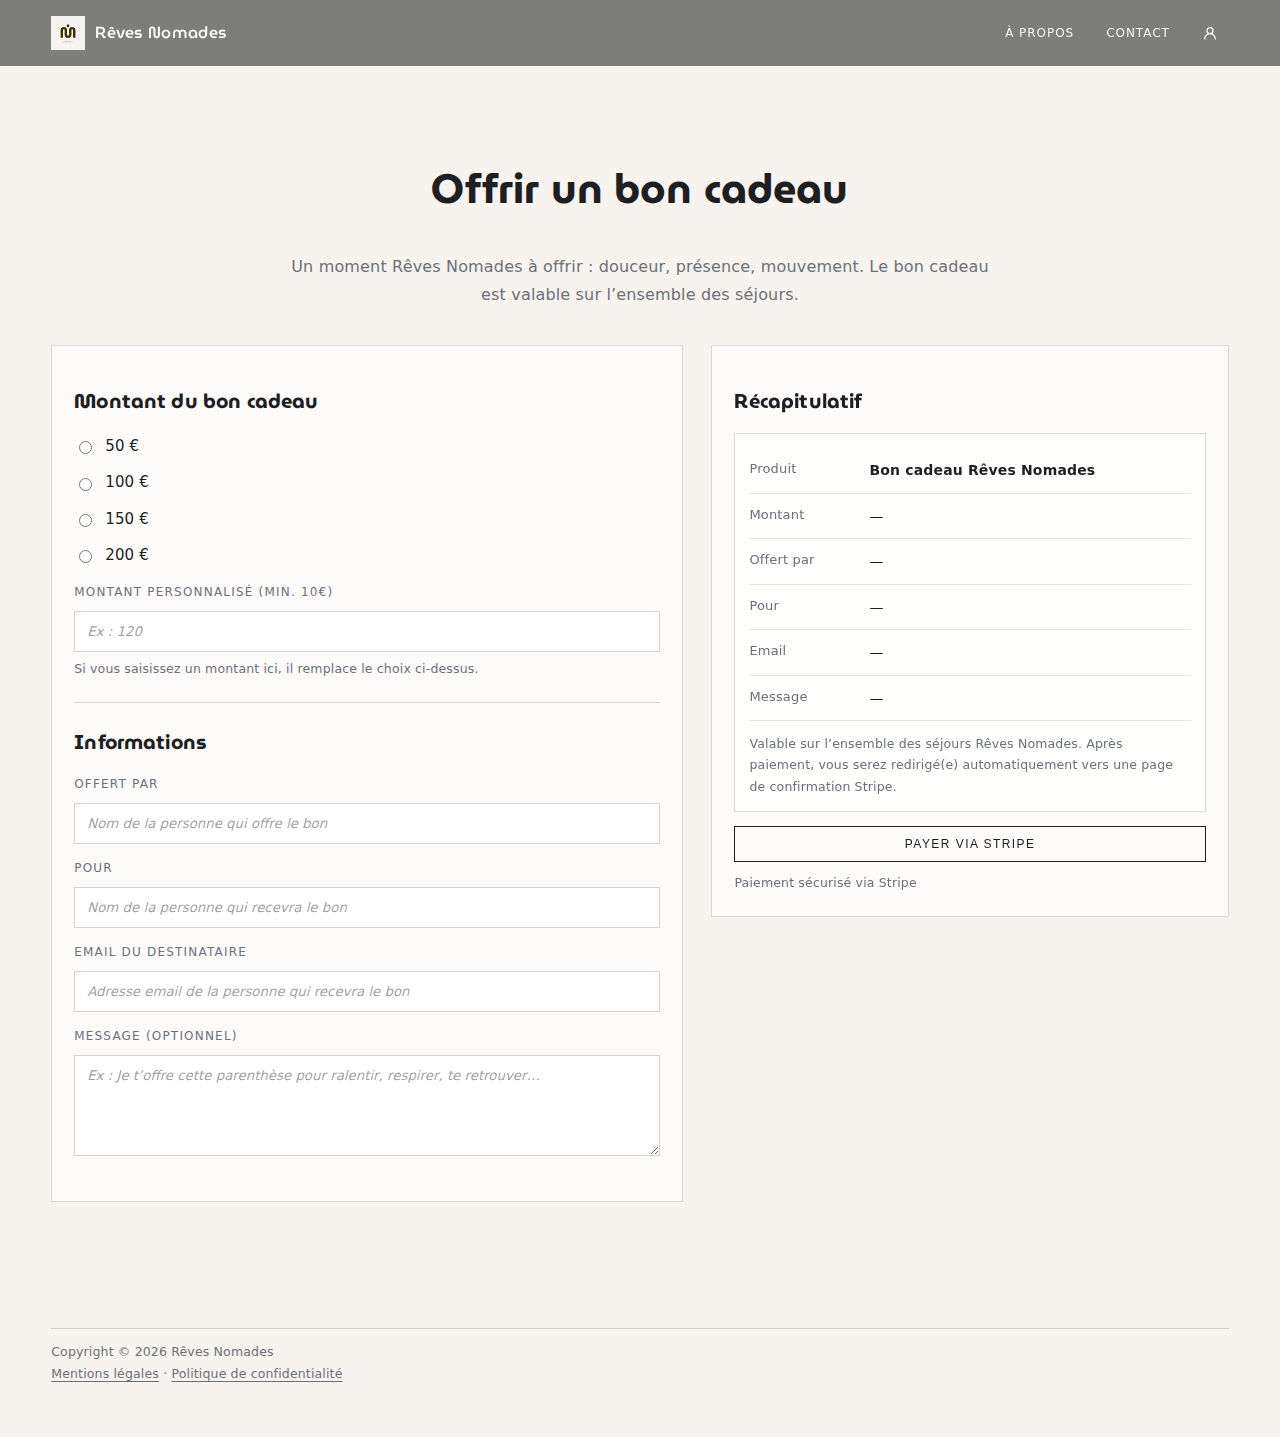
<file: bon-cadeau.html>
<!doctype html>
<html lang="fr">
<head>
  <meta charset="utf-8" />
  <title>Bon cadeau — Rêves Nomades</title>
  <meta name="viewport" content="width=device-width, initial-scale=1" />

  <!-- Fonts -->
  <link rel="preconnect" href="https://fonts.googleapis.com">
  <link rel="preconnect" href="https://fonts.gstatic.com" crossorigin>
  <link href="https://fonts.googleapis.com/css2?family=MuseoModerno:wght@400;500;600&family=Be+Vietnam+Pro:wght@200;300;400;500&display=swap" rel="stylesheet">

  <!-- Styles -->
  <link rel="stylesheet" href="assets/css/styles.css" />
  <link rel="stylesheet" href="assets/css/bon-cadeau.css" />
</head>

<body class="on-light">

  <!-- NAV -->
  <header class="nav" id="top">
    <div class="container nav-inner">
      <a class="brand" href="index.html" aria-label="Accueil Rêves Nomades">
        <img src="assets/img/logo-reves-nomades.png" alt="Logo Rêves Nomades" />
        <span>Rêves Nomades</span>
      </a>

      <nav class="nav-links nav-links-desktop">
        <a href="index.html#apropos" data-scroll>À propos</a>
        <a href="index.html#contact" data-scroll>Contact</a>
        <a class="icon-btn" href="compte.html" aria-label="Compte">
          <svg class="icon" viewBox="0 0 24 24" fill="none">
            <path d="M20 21c0-4.418-3.582-8-8-8s-8 3.582-8 8" stroke="white" stroke-width="1.8" stroke-linecap="round"/>
            <path d="M12 13a4.5 4.5 0 1 0 0-9 4.5 4.5 0 0 0 0 9Z" stroke="white" stroke-width="1.8" stroke-linecap="round"/>
          </svg>
        </a>
      </nav>

      <!-- Hamburger (mobile) -->
      <button class="hamburger" type="button" aria-label="Ouvrir le menu" aria-expanded="false">
        <span></span><span></span><span></span>
      </button>

      <!-- Drawer mobile -->
      <div class="mobile-drawer" aria-hidden="true">
        <div class="mobile-menu">
          <a href="index.html#apropos" data-scroll>À propos</a>
          <a href="index.html#contact" data-scroll>Contact</a>
          <a href="compte.html">Compte</a>
        </div>
      </div>
    </div>
  </header>

  <!-- PAGE -->
  <main class="band cream">
    <div class="container gc-wrap">

      <header class="gc-head">
        <h1>Offrir un bon cadeau</h1>
        <p>
          Un moment Rêves Nomades à offrir : douceur, présence, mouvement.
          Le bon cadeau est valable sur l’ensemble des séjours.
        </p>
      </header>

      <div class="gc-grid">

        <!-- LEFT -->
        <section class="gc-card">
          <h2>Montant du bon cadeau</h2>

          <div class="gc-amounts">
            <label class="gc-radio">
              <input type="radio" name="amount" value="50">
              <span>50 €</span>
            </label>
            <label class="gc-radio">
              <input type="radio" name="amount" value="100">
              <span>100 €</span>
            </label>
            <label class="gc-radio">
              <input type="radio" name="amount" value="150">
              <span>150 €</span>
            </label>
            <label class="gc-radio">
              <input type="radio" name="amount" value="200">
              <span>200 €</span>
            </label>
          </div>

          <div class="gc-field">
            <label for="amountCustom">Montant personnalisé (min. 10€)</label>
            <input id="amountCustom" class="input gc-input" type="number" min="10" step="1"
              placeholder="Ex : 120" />
            <div class="gc-hint">Si vous saisissez un montant ici, il remplace le choix ci-dessus.</div>
          </div>

          <div class="gc-sep"></div>

          <h2>Informations</h2>

          <div class="gc-field">
            <label for="fromName">Offert par</label>
            <input id="fromName" class="input gc-input" type="text"
              placeholder="Nom de la personne qui offre le bon" />
          </div>

          <div class="gc-field">
            <label for="toName">Pour</label>
            <input id="toName" class="input gc-input" type="text"
              placeholder="Nom de la personne qui recevra le bon" />
          </div>

          <div class="gc-field">
            <label for="toEmail">Email du destinataire</label>
            <input id="toEmail" class="input gc-input" type="email"
              placeholder="Adresse email de la personne qui recevra le bon" />
          </div>

          <div class="gc-field">
            <label for="message">Message (optionnel)</label>
            <textarea id="message" class="input gc-input" rows="5"
              placeholder="Ex : Je t’offre cette parenthèse pour ralentir, respirer, te retrouver…"></textarea>
          </div>

          <div id="gcMsg" class="gc-msg"></div>
        </section>

        <!-- RIGHT -->
        <aside class="gc-card gc-recap">
          <h2>Récapitulatif</h2>

          <div class="gc-recap-box">
            <div class="gc-recap-row">
              <div class="k">Produit</div>
              <div class="v"><b>Bon cadeau Rêves Nomades</b></div>
            </div>

            <div class="gc-recap-row">
              <div class="k">Montant</div>
              <div class="v" id="rAmount">—</div>
            </div>

            <div class="gc-recap-row">
              <div class="k">Offert par</div>
              <div class="v" id="rFrom">—</div>
            </div>

            <div class="gc-recap-row">
              <div class="k">Pour</div>
              <div class="v" id="rTo">—</div>
            </div>

            <div class="gc-recap-row">
              <div class="k">Email</div>
              <div class="v" id="rEmail">—</div>
            </div>

            <div class="gc-recap-row">
              <div class="k">Message</div>
              <div class="v" id="rMessage">—</div>
            </div>

            <div class="gc-note">
              Valable sur l’ensemble des séjours Rêves Nomades.
              Après paiement, vous serez redirigé(e) automatiquement vers une page de confirmation Stripe.
            </div>
          </div>

          <!-- IMPORTANT : remplace TON lien Stripe ici -->
          <button id="btnPayGift" class="btn on-light block" type="button">
            Payer via Stripe
          </button>

          <div class="gc-secure">Paiement sécurisé via Stripe</div>
        </aside>

      </div>
    </div>
  </main>

  <!-- FOOTER -->
  <footer class="band cream">
    <div class="container footer">
      <div class="legal">
        <div class="legal-row">
          <div>Copyright © 2026 Rêves Nomades</div>
          <div>
            <a href="mentions-legales.html">Mentions légales</a> ·
            <a href="politique-confidentialite.html">Politique de confidentialité</a>
          </div>
        </div>
      </div>
    </div>
  </footer>

  <script src="assets/js/main.js"></script>
  <script src="assets/js/bon-cadeau.js"></script>
</body>
</html>
</file>
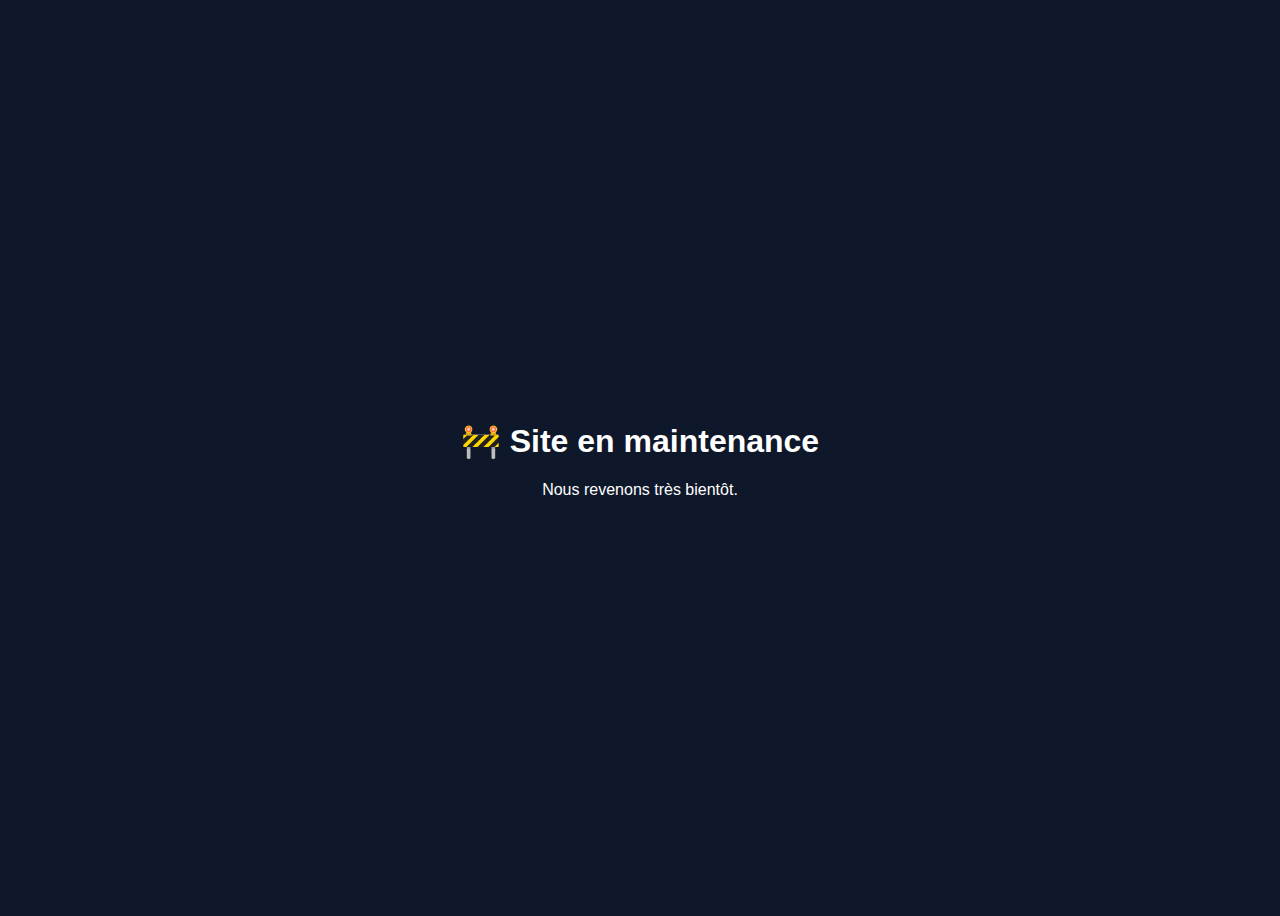
<file: maintenance.html>
<!DOCTYPE html>
<html lang="fr">
<head>
  <meta charset="UTF-8" />
  <title>Site en maintenance</title>
  <meta name="robots" content="noindex">
  <style>
    body {
      font-family: Arial, sans-serif;
      display: flex;
      justify-content: center;
      align-items: center;
      height: 100vh;
      background: #0f172a;
      color: white;
      text-align: center;
    }
  </style>
</head>
<body>
  <div>
    <h1>🚧 Site en maintenance</h1>
    <p>Nous revenons très bientôt.</p>
  </div>
</body>
</html>
</file>
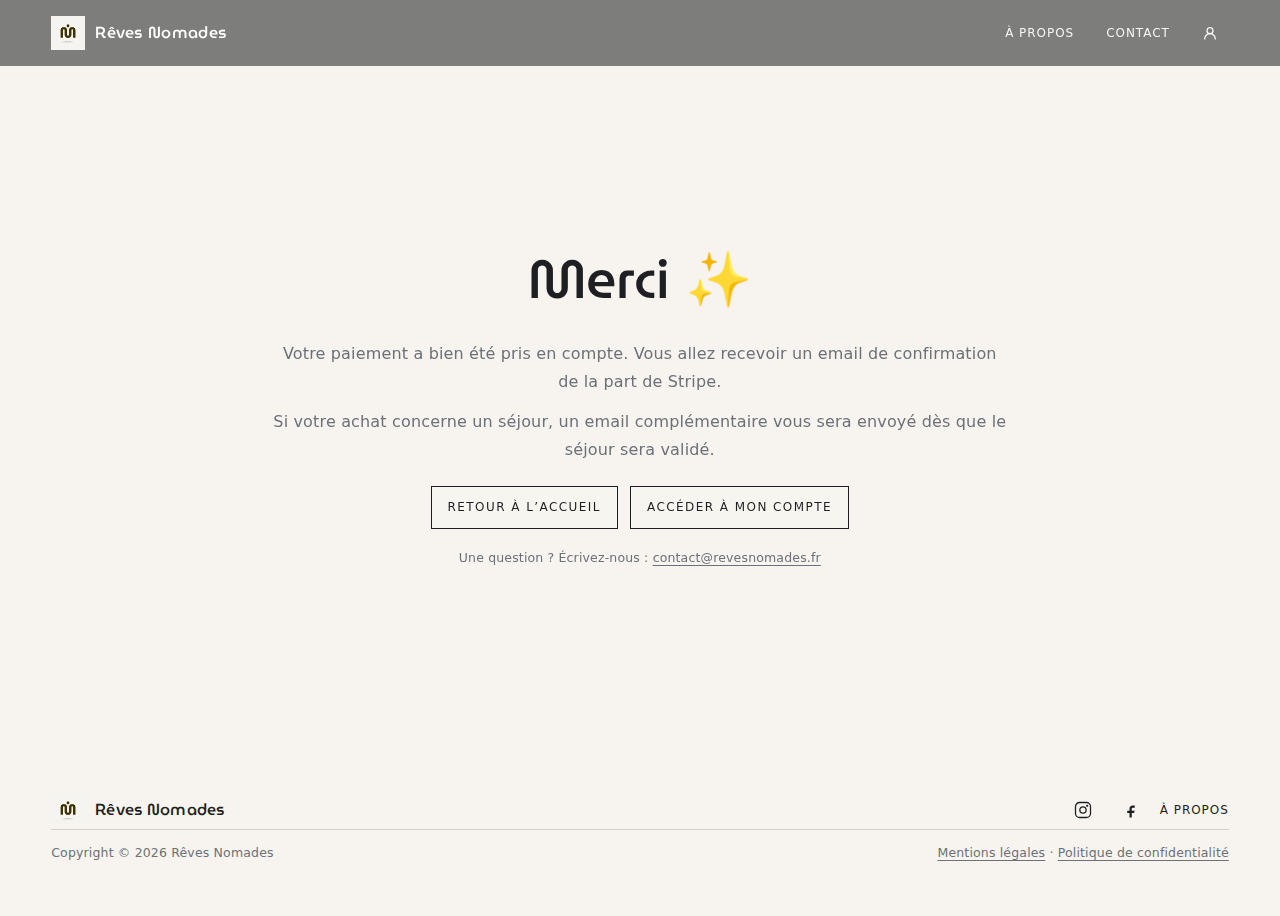
<file: merci.html>
<!doctype html>
<html lang="fr">
<head>
  <meta charset="utf-8" />
  <title>Merci — Rêves Nomades</title>
  <meta name="viewport" content="width=device-width, initial-scale=1" />

  <!-- Favicons (si tu les as) -->
  <link rel="icon" href="assets/img/favicon-32.png" sizes="32x32">
  <link rel="icon" href="assets/img/favicon-16.png" sizes="16x16">
  <link rel="apple-touch-icon" href="assets/img/apple-touch-icon.png">

  <!-- Fonts -->
  <link rel="preconnect" href="https://fonts.googleapis.com">
  <link rel="preconnect" href="https://fonts.gstatic.com" crossorigin>
  <link href="https://fonts.googleapis.com/css2?family=MuseoModerno:wght@400;500;600&family=Be+Vietnam+Pro:wght@200;300;400;500&display=swap" rel="stylesheet">

  <!-- Styles -->
  <link rel="stylesheet" href="assets/css/styles.css" />
</head>

<body class="on-light">

  <!-- NAV -->
  <header class="nav" id="top">
    <div class="container nav-inner">
      <a class="brand" href="index.html" aria-label="Accueil Rêves Nomades">
        <img src="assets/img/logo-reves-nomades.png" alt="Logo Rêves Nomades" />
        <span>Rêves Nomades</span>
      </a>

      <nav class="nav-links nav-links-desktop">
        <a href="index.html#apropos" data-scroll>À propos</a>
        <a href="index.html#contact" data-scroll>Contact</a>
        <a class="icon-btn" href="compte.html" aria-label="Compte">
          <svg class="icon" viewBox="0 0 24 24" fill="none">
            <path d="M20 21c0-4.418-3.582-8-8-8s-8 3.582-8 8" stroke="white" stroke-width="1.8" stroke-linecap="round"/>
            <path d="M12 13a4.5 4.5 0 1 0 0-9 4.5 4.5 0 0 0 0 9Z" stroke="white" stroke-width="1.8" stroke-linecap="round"/>
          </svg>
        </a>
      </nav>

      <!-- hamburger si tu l'as sur les autres pages (optionnel) -->
      <button class="hamburger" type="button" aria-label="Ouvrir le menu" aria-expanded="false">
        <span></span><span></span><span></span>
      </button>
      <div class="mobile-drawer" aria-hidden="true">
        <div class="mobile-menu">
          <a href="index.html#apropos" data-scroll>À propos</a>
          <a href="index.html#contact" data-scroll>Contact</a>
          <a href="compte.html">Compte</a>
        </div>
      </div>
    </div>
  </header>

  <!-- CONTENU -->
  <section class="band cream">
    <div class="container" style="min-height: 85vh; display:flex; align-items:center; padding: calc(var(--navH) + 40px) 0 70px;">
      <div class="reveal" data-delay="0" style="width:100%; text-align:center;">
        <h1 style="font-family:MuseoModerno; font-weight:500; font-size: clamp(34px, 4.2vw, 62px); margin:0;">
          Merci ✨
        </h1>

        <p style="max-width: 72ch; margin: 14px auto 0; color: var(--muted);">
          Votre paiement a bien été pris en compte.
          Vous allez recevoir un email de confirmation de la part de Stripe.
        </p>

        <p id="merciType" style="max-width: 72ch; margin: 12px auto 0; color: var(--muted);">
          Si votre achat concerne un séjour, un email complémentaire vous sera envoyé dès que le séjour sera validé.
        </p>

        <div style="margin-top: 22px; display:flex; justify-content:center; gap:12px; flex-wrap:wrap;">
          <a class="btn on-light" href="index.html">Retour à l’accueil</a>
          <a class="btn on-light" href="compte.html">Accéder à mon compte</a>
        </div>

        <p style="margin-top:18px; font-size:12.5px; color: var(--muted);">
          Une question ? Écrivez-nous : <a href="index.html#contact" style="text-decoration:underline; text-underline-offset:3px;">contact@revesnomades.fr</a>
        </p>
      </div>
    </div>
  </section>

  <!-- FOOTER -->
  <footer class="band cream">
    <div class="container footer">
      <div class="footer-row">
        <div class="footer-brand">
          <img src="assets/img/logo-reves-nomades.png" alt="Rêves Nomades">
          <div style="font-family:MuseoModerno; font-weight:500;">Rêves Nomades</div>
        </div>

        <div class="footer-social">
          <a class="icon-btn light" href="https://instagram.com/TON_COMPTE" target="_blank" rel="noopener" aria-label="Instagram">
            <svg class="icon" viewBox="0 0 24 24" fill="none">
              <path d="M7.5 2h9A5.5 5.5 0 0 1 22 7.5v9A5.5 5.5 0 0 1 16.5 22h-9A5.5 5.5 0 0 1 2 16.5v-9A5.5 5.5 0 0 1 7.5 2Z" stroke="currentColor" stroke-width="1.7"/>
              <path d="M12 16.2A4.2 4.2 0 1 0 12 7.8a4.2 4.2 0 0 0 0 8.4Z" stroke="currentColor" stroke-width="1.7"/>
              <path d="M17.6 6.4h.01" stroke="currentColor" stroke-width="3" stroke-linecap="round"/>
            </svg>
          </a>

          <a class="icon-btn light" href="https://facebook.com/TA_PAGE" target="_blank" rel="noopener" aria-label="Facebook">
            <svg class="icon" viewBox="0 0 24 24" fill="none">
              <path d="M14 9h3V6h-3c-2.2 0-4 1.8-4 4v3H7v3h3v6h3v-6h3l1-3h-4v-3c0-.6.4-1 1-1Z" fill="currentColor"/>
            </svg>
          </a>

          <a href="index.html#apropos" style="font-size:12px; letter-spacing:.08em; text-transform:uppercase;">À propos</a>
        </div>
      </div>

      <div class="legal">
        <div style="display:flex; justify-content:space-between; gap:12px; flex-wrap:wrap;">
          <div>Copyright © 2026 Rêves Nomades</div>
          <div>
            <a href="mentions-legales.html">Mentions légales</a> ·
            <a href="politique-confidentialite.html">Politique de confidentialité</a>
          </div>
        </div>
      </div>
    </div>
  </footer>

  <script src="assets/js/main.js"></script>

  <!-- (Optionnel) ajuster le message si tu veux distinguer carte cadeau -->
  <script>
    // si Stripe te renvoie un paramètre ?type=gift ou ?type=stay, tu peux adapter.
    const p = new URLSearchParams(location.search);
    const type = p.get("type");
    const el = document.getElementById("merciType");
    if(el && type === "gift"){
      el.textContent = "Votre carte cadeau sera envoyée par email après le paiement.";
    }
  </script>

</body>
</html>
</file>
<file: assets/css/styles.css>
:root{
  --cream:#f7f4ef;
  --white:#ffffff;
  --text:#1e1f22;
  --muted:#6c7078;
  --line: rgba(30,31,34,.16);

  --navBg: rgba(14, 15, 17, .24);
  --navBgHover: rgba(14, 15, 17, .52);
  --navBgScrolled: rgba(14, 15, 17, .62);

  --max: 1180px;
  --navH: 66px;

  --glassBlur: 10px;

  --space-xl: 110px;
  --space-lg: 80px;
  --space-md: 52px;
  --space-sm: 26px;

  --shadow: 0 18px 40px rgba(0,0,0,.12);
}

/* ---------------- Base ---------------- */
*{ box-sizing:border-box; }
html,body{ margin:0; padding:0; height:100%; }
body{
  font-family:"playfair display", system-ui, -apple-system, Segoe UI, Roboto, Arial;
  font-weight:300;
  color:var(--text);
  background:var(--white);
  line-height:1.75;
  letter-spacing: .01em;
}
h1,h2{ font-family:"MuseoModerno", system-ui, sans-serif; }
h3,h4{
  font-family:"playfair display", system-ui, sans-serif;
  font-weight:500;
  margin:0;
  letter-spacing:-0.02em;
}
p{ margin: 12px 0 0; }
b,strong{ font-weight:600; }
a{ color:inherit; text-decoration:none; }
img{ display:block; max-width:100%; }
.container{ width:min(var(--max), 92vw); margin:0 auto; }
.band{ width:100%; margin:0; }
.band.white{ background:var(--white); }
.band.cream{ background:var(--cream); }
:target{ scroll-margin-top: calc(var(--navH) + 14px); }
select, option{ color: var(--text) !important; }

/* ---------------- Buttons ---------------- */
.btn{
  display:inline-flex;
  align-items:center;
  justify-content:center;
  border-radius:0;
  border:1px solid currentColor;
  background: rgba(255,255,255,.10);
  backdrop-filter: blur(var(--glassBlur));
  -webkit-backdrop-filter: blur(var(--glassBlur));
  color: currentColor;
  padding: 10px 16px;
  font-size: 12px;
  letter-spacing: .12em;
  text-transform: uppercase;
  cursor:pointer;
  transition: background .18s ease, color .18s ease, transform .18s ease, border-color .18s ease;
}
.btn:hover{
  transform: translateY(-1px);
  background: var(--btnHoverBg, #fff);
  color: var(--btnHoverColor, #000);
  border-color: transparent;
}
.btn.tiny{ padding: 8px 12px; font-size: 11px; }
.btn.block{ width:100%; }
.btn:disabled{ opacity:.55; cursor:not-allowed; transform:none; }

.on-photo{ color: rgba(255,255,255,.92); --btnHoverBg:#fff; --btnHoverColor:#000; }
.on-light{ color: var(--text); --btnHoverBg:#111; --btnHoverColor:#fff; }

/* ---------------- NAV ---------------- */
.nav{
  position:fixed;
  top:0; left:0; right:0;
  z-index:100;
  background: var(--navBg);
  backdrop-filter: blur(12px);
  -webkit-backdrop-filter: blur(12px);
  transition: background .22s ease;
}
.nav:hover{ background: var(--navBgHover); }
.nav.is-scrolled{ background: var(--navBgScrolled); }

.nav-inner{
  height: var(--navH);
  display:flex;
  align-items:center;
  justify-content:space-between;
  gap:12px;
}
.brand{
  display:flex;
  align-items:center;
  gap:10px;
  color:#fff;
}
.brand img{ height:34px; width:auto; }
.brand span{ font-family:"MuseoModerno"; font-weight:500; letter-spacing:.02em; }

.nav-links{
  margin-left:auto;
  display:flex;
  align-items:center;
  gap:10px;
  flex-wrap: nowrap;
}
.nav-links a{
  color: rgba(255,255,255,.92);
  padding: 8px 10px;
  border:1px solid rgba(255,255,255,0);
  transition: border-color .16s ease, background .16s ease;
  font-size: 12px;
  letter-spacing:.08em;
  text-transform: uppercase;
}
.nav-links a:hover{
  border-color: rgba(255,255,255,.40);
  background: rgba(255,255,255,.08);
}

.icon-btn{
  width:38px; height:38px;
  display:inline-flex; align-items:center; justify-content:center;
  border:1px solid rgba(255,255,255,0);
  transition: border-color .16s ease, background .16s ease, transform .12s ease;
}
.icon-btn:hover{
  border-color: rgba(255,255,255,.40);
  background: rgba(255,255,255,.08);
  transform: translateY(-1px);
}
.icon{ width:18px; height:18px; display:block; }

/* ---------------- HERO ---------------- */
.hero.hero-left{
  min-height: 100vh;
  height: 100vh;
  position: relative;
  overflow: hidden;
}
.hero.hero-left .hero-bg{
  position:absolute; inset:0;
  background-size: cover;
  background-position: center;
  background-repeat:no-repeat;
  transform:none;
}
.hero.hero-left .hero-overlay{
  position:absolute; inset:0;
  background: rgba(0,0,0,.14);
}
.hero.hero-left .hero-content{
  position:absolute;
  left: clamp(18px, 5vw, 84px);
  bottom: clamp(24px, 7vh, 110px);
  max-width: 640px;
  text-align:left;
  z-index:2;
  color: rgba(255,255,255,.92);
}
.hero.hero-left .hero-content h1{
  font-size: clamp(34px, 4.6vw, 64px);
  line-height: 1.05;
}
.hero.hero-left .hero-content p{
  margin-top: 14px;
  max-width: 60ch;
  color: rgba(255,255,255,.90);
  font-size: 15.5px;
}
.hero.hero-left .hero-content .actions{
  margin-top: 18px;
  display:flex;
  justify-content:flex-start;
}

/* ---------------- Reveal / cascade ---------------- */
.reveal{ opacity:1; transform:none; }
html.js .reveal{
  opacity: 0;
  transform: translateY(14px);
  transition: opacity .75s ease, transform .75s ease;
  transition-delay: calc(var(--d, 0) * 70ms);
  will-change: opacity, transform;
}
html.js .reveal.is-visible{
  opacity: 1;
  transform: translateY(0);
}

/* ---------------- BANDEAU PRINCIPE ---------------- */
.principle-band{
  position: relative;
  min-height: 60vh;
  display: flex;
  align-items: center;
  padding: calc(var(--navH) + 40px) 0 80px;

  background-image: url("../img/hero-2.jpg");
  background-size: cover;
  background-position: center;
  background-repeat: no-repeat;
  background-attachment: fixed;
  color: #fff;
}
.principle-band::before{
  content:"";
  position:absolute; inset:0;
  background: rgba(0,0,0,.45);
}
.principle-band .container{
  position: relative;
  z-index: 1;

  /* ✅ texte à gauche */
  text-align: left;
  max-width: 78ch;
  margin-left: clamp(18px, 6vw, 110px);
  margin-right: auto;
}
.principle-band p{ color: rgba(255,255,255,.88); }

/* ---------------- Séjours homepage (stay-band) ---------------- */
.stay-band{
  width:100%;
  display:grid;
  grid-template-columns: 1fr 1fr;
  align-items: stretch;
  min-height: 100vh;
}
.stay-band .stay-media{
  min-height: 100vh;
  background-size: cover;
  background-position: center;
}
.stay-band .stay-copy{
  min-height: 100vh;
  display:flex;
  flex-direction:column;
  justify-content:center;
  padding: calc(var(--navH) + 60px) 60px 60px;
  background: var(--white);
}
.kicker{
  font-size: 12px;
  letter-spacing:.14em;
  text-transform: uppercase;
  color: var(--muted);
}
.sep{
  width: 44px;
  height: 1px;
  background: var(--line);
  margin: 14px 0 22px;
}
.title{ font-size: clamp(26px, 2.7vw, 44px); }
.sub{ margin-top: 10px; color: var(--muted); max-width: 62ch; }
.actions{ margin-top: 18px; }
.missing{ margin-top: 12px; font-size: 12.5px; color: var(--muted); }

.stay-band.reverse .stay-media{ order: 2; }
.stay-band.reverse .stay-copy{ order: 1; }

/* ---------------- Newsletter ---------------- */
.newsletter{
  background: var(--white);
  min-height: 60vh;
  display: grid;
  place-items: center;
  text-align: center;
}
.newsletter::before{ display:none !important; }
.newsletter .bg{ display:none !important; }

.newsletter-inner{
  max-width: 760px;
  padding: calc(var(--navH) + 40px) 20px 60px;
  margin: 0 auto;
  color: var(--text);
}
.newsletter h2{
  color: var(--text);
  font-size: clamp(28px, 3vw, 48px);
  margin-bottom: 14px;
}
.form-stack{
  width:min(720px, 92vw);
  margin: 0 auto;
  display:grid;
  gap: 10px;
}
.input{
  width:100%;
  padding: 14px 14px;
  border-radius:0;
  border:1px solid var(--line);
  background: transparent;
  color: var(--text);
  font-family: inherit;
  font-weight: 300;
}
.input::placeholder{ color: var(--muted); }
.form-msg{ margin-top: 10px; font-size: 12.5px; color: var(--muted); }

/* ---------------- Gift band (beige) ---------------- */
.gift-band,
.gift-band.hero-like{
  background: var(--cream) !important;
  background-image: none !important;
  color: var(--text) !important;
  min-height: 60vh;
  display: grid;
  place-items: center;
  text-align: center;
}
.gift-band::before,
.gift-band.hero-like::before{ display:none !important; }
.gift-band .bg{ display:none !important; }

.gift-band .inner{
  max-width: 760px;
  padding: calc(var(--navH) + 40px) 20px 60px;
  margin: 0 auto;
  color: var(--text);
}
.gift-band h2{
  font-size: clamp(28px, 3vw, 48px);
  margin-bottom: 18px;
}
.gift-band p{
  color: var(--muted);
  margin: 0 auto 20px;
  max-width: 70ch;
}
.gift-band .btn{
  background: transparent;
  color: var(--text);
  border: 1px solid var(--text);
}
.gift-band .btn:hover{
  background: #111;
  color: #fff;
  border-color: #111;
}

/* ---------------- Contact ---------------- */
.contact-grid{
  min-height: 40vh;
  display:grid;
  grid-template-columns: 1fr 1fr;
  gap: 34px;
  align-items:center;
  padding: calc(var(--navH) + 40px) 0 60px;
}
.formbox{
  border:1px solid rgba(30,31,34,.22);
  padding:16px;
  background: rgba(255,255,255,.55);
}
.formbox select,
.formbox input,
.formbox textarea{
  width:100%;
  border-radius:0;
  border:1px solid rgba(30,31,34,.18);
  background: rgba(255,255,255,.85);
  padding: 12px;
  font-family:inherit;
  font-weight:300;
  color: var(--text);
}
.formbox textarea{ min-height: 140px; resize:vertical; }
.small{ margin-top:6px; color: var(--muted); font-size:12.5px; }

.rightcopy p{ color: var(--muted); max-width: 62ch; }
.coords{
  margin-top: 16px;
  color: var(--muted);
  font-size: 14px;
  line-height: 1.8;
}

/* ---------------- Footer ---------------- */
.footer{ padding: 26px 0; }
.footer-row{
  display:flex;
  justify-content:space-between;
  align-items:center;
  gap:12px;
  flex-wrap:wrap;
}
.footer-brand{
  display:flex;
  align-items:center;
  gap:10px;
}
.footer-brand img{ height:34px; width:auto; }
.footer-social{
  display:flex;
  align-items:center;
  gap:10px;
}
.legal{
  padding: 12px 0 26px;
  font-size: 12.5px;
  color: var(--muted);
  border-top:1px solid var(--line);
}
.legal a{ text-decoration: underline; text-underline-offset: 3px; }

/* ---------------- Pages séjour ---------------- */
.sejour-hero{
  width:100%;
  height: 80vh;
  min-height: 420px;
  position:relative;
}
.sejour-hero-bg{
  position:absolute; inset:0;
  background-size:cover;
  background-position:center;
  background-repeat:no-repeat;
}
.sejour-content{
  max-width: 820px;
  margin: 0 auto;
  padding: calc(var(--navH) + -40px) 0 var(--space-lg);
}
.sejour-content h1{ font-size: clamp(30px, 3.4vw, 48px); }
.sejour-meta{ color: var(--muted); font-size: 16px; margin-top: 10px; }
.sejour-dates{ color: var(--muted); font-size: 14px; margin-top: 6px; }
.sejour-text p{ color: var(--muted); line-height: 1.85; }
.sejour-count{ margin-top: 22px; font-size: 13px; color: var(--muted); }
.sejour-count .hint{ font-size: 12px; color: var(--muted); }

/* Booking box */
.booking-box{
  margin-top: 34px;
  border: 1px solid var(--line);
  background: rgba(255,255,255,.55);
  padding: 18px;
}
.price-line{
  margin-top: 14px;
  padding-top: 12px;
  border-top: 1px solid var(--line);
  display:flex;
  justify-content:space-between;
  align-items:center;
}

/* ---------------- À PROPOS ---------------- */
.about-band{
  position: relative;
  padding: calc(var(--navH) - 40px) 0 50px;
}
.about-inner{
  position: relative;
  max-width: 100%;
  margin: 0 auto;
  text-align: center;
}
.about-inner h2{
  font-size: clamp(30px, 3.2vw, 54px);
  margin: 0 auto;
}
.about-text{
  margin: 18px auto 0;
  max-width: 100ch;
  font-size: 15.5px;
  line-height: 1.6;
  color: var(--muted);
}
.about-text p{ margin: 8px 0 0; }

/* collapse */
.about-text.is-collapsed{
  max-height: 320px;
  overflow: hidden;
  position: relative;
}
.about-text.is-collapsed::after{
  content:"";
  position:absolute;
  left:0; right:0; bottom:0;
  height: 120px;
  background: linear-gradient(to bottom, rgba(247,244,239,0), rgba(247,244,239,1));
  pointer-events:none;
}
.about-actions{
  margin-top: 14px;
  display:flex;
  justify-content:center;
}

.about-founder{
  margin-top: 28px;
  display: flex;
  justify-content: center;
  align-items: center;
  gap: 12px;
}
.about-founder-img{
  width: 86px;
  height: 86px;
  object-fit: cover;
  border-radius: 0;
}
.about-founder-meta{ text-align: left; }
.about-founder-name{
  font-family: "MuseoModerno", sans-serif;
  font-weight: 500;
  font-size: 15px;
  color: var(--text);
}
.about-founder-role{
  font-size: 13px;
  color: var(--muted);
  margin-top: 2px;
}
/* ---------------- Bottom wide full height ---------------- */
.bottom-wide{
  position:relative;
  min-height: 60vh;
  display:grid;
  place-items:center;
  overflow:hidden;
}
.bottom-wide .bg{
  position:absolute; inset:0;
  background-size:cover;
  background-position:center;
}
.bottom-wide::before{
  content:"";
  position:absolute; inset:0;
  background: rgba(0,0,0,.30);
}
.bottom-wide .content{
  position:relative;
  text-align:center;
  padding: calc(var(--navH) + 60px) 0 60px;
}
.bottom-wide p{ color: rgba(255,255,255,.92); }

/* =========================================================
   GRID "PROCHAINS SEJOURS" — 5 vignettes
   (corrigé: tailles + hover + mobile sans hover)
========================================================= */

/* wrapper (ton HTML utilise .stay-grid) */
.stay-grid{
  margin-top: 26px;
  display:grid;
  grid-template-columns: repeat(5, 1fr);
  gap: 16px;
}

/* carte */
.stay-card{
  display:block;
  color: inherit;
}

/* image */
.stay-card-media{
  position:relative;
  width:100%;
  aspect-ratio: 4 / 5;   /* ✅ pas minuscule */
  min-height: 260px;     /* ✅ empêche “tout petit” */
  background-size:cover;
  background-position:center;
  overflow:hidden;
  border: 1px solid rgba(30,31,34,.14);
  border-radius: 0;
}

/* overlay + hover content */
.stay-card-overlay{
  position:absolute;
  inset:0;
  background: rgba(0,0,0,0);
  transition: background .25s ease;
}
.stay-card-hover{
  position:absolute;
  inset:0;
  display:flex;
  flex-direction:column;
  justify-content:flex-end;
  padding: 14px;
  gap: 6px;
  color: rgba(255,255,255,.94);
  opacity: 0;
  transform: translateY(6px);
  transition: opacity .25s ease, transform .25s ease;
}

.stay-card-line{
  font-size: 12px;
  letter-spacing: .10em;
  text-transform: uppercase;
  line-height: 1.35;
}
.stay-card-dates{
  font-size: 13px;
  letter-spacing: .02em;
  text-transform: none;
  opacity: .95;
}

/* mini bouton */
.stay-mini-btn{
  display:inline-flex;
  align-items:center;
  justify-content:center;
  border-radius:0;
  border:1px solid rgba(255,255,255,.85);
  padding: 8px 10px;
  font-size: 11px;
  letter-spacing: .12em;
  text-transform: uppercase;
  background: rgba(255,255,255,.06);
  backdrop-filter: blur(var(--glassBlur));
  -webkit-backdrop-filter: blur(var(--glassBlur));
  color: rgba(255,255,255,.95);
}

.stay-card-title{
  margin-top: 10px;
  padding-left: 12px; /* tu voulais un léger décalage à droite */
  font-size: 13px;
  letter-spacing: .10em;
  text-transform: uppercase;
  color: rgba(30,31,34,.70);
  padding-bottom: 8px;
  border-bottom: 1px solid rgba(30,31,34,.14);
  background: transparent;
}

/* hover desktop */
.stay-card:hover .stay-card-overlay{
  background: rgba(0,0,0,.52); /* ✅ voile plus foncé */
}
.stay-card:hover .stay-card-hover{
  opacity: 1;
  transform: translateY(0);
}

/* place/lieu SUR l'image (si tu l'affiches) */
.card-place{
  margin-top: 8px;
  font-size: 12px;
  letter-spacing: .12em;
  text-transform: uppercase;
  opacity: .92;
  color: rgba(255,255,255,.92);
}

/* responsive cards */
@media (max-width: 1100px){
  .stay-grid{ grid-template-columns: repeat(3, 1fr); }
  .stay-card-media{ min-height: 240px; }
}
@media (max-width: 780px){
  .stay-grid{ grid-template-columns: 1fr; gap: 14px; }
  .stay-card-media{
    aspect-ratio: 16 / 10;
    min-height: 220px;
  }

  /* ✅ mobile: pas de hover -> overlay + texte visibles */
  .stay-card-overlay{ background: rgba(0,0,0,.42); }
  .stay-card-hover{
    opacity: 1;
    transform: translateY(0);
  }

  /* ✅ mobile: on enlève le titre sous image */
  .stay-card-title{ display:none; }
}

/* =========================================================
   MOBILE HAMBURGER MENU
========================================================= */
.hamburger{
  display: none;
  width: 44px;
  height: 44px;
  padding: 10px;
  border: 1px solid rgba(255,255,255,0);
  background: rgba(255,255,255,.06);
  backdrop-filter: blur(10px);
  -webkit-backdrop-filter: blur(10px);
  border-radius: 0;
  cursor: pointer;
  transition: border-color .18s ease, background .18s ease, transform .12s ease;
}
.hamburger:hover{
  border-color: rgba(255,255,255,.35);
  background: rgba(255,255,255,.10);
  transform: translateY(-1px);
}
.hamburger span{
  display: block;
  height: 1px;
  width: 100%;
  background: rgba(255,255,255,.92);
  margin: 6px 0;
  transition: transform .22s ease, opacity .22s ease;
}
.mobile-drawer{
  position: fixed;
  inset: 0;
  background: rgba(0,0,0,.42);
  backdrop-filter: blur(6px);
  -webkit-backdrop-filter: blur(6px);
  opacity: 0;
  pointer-events: none;
  transition: opacity .22s ease;
  z-index: 120;
}
.mobile-menu{
  position: absolute;
  top: var(--navH);
  right: 0;
  width: min(88vw, 360px);
  background: rgba(255,255,255,.92);
  border-left: 1px solid rgba(0,0,0,.12);
  border-bottom: 1px solid rgba(0,0,0,.12);
  border-radius: 0;
  padding: 14px;
  transform: translateX(14px);
  transition: transform .22s ease;
}
.mobile-menu a{
  display: block;
  padding: 12px 10px;
  border: 1px solid rgba(0,0,0,0);
  font-size: 12px;
  letter-spacing: .10em;
  text-transform: uppercase;
  color: var(--text);
}
.mobile-menu a:hover{
  border-color: rgba(0,0,0,.18);
  background: rgba(0,0,0,.04);
}
.nav.is-menu-open .mobile-drawer{
  opacity: 1;
  pointer-events: auto;
}
.nav.is-menu-open .mobile-menu{
  transform: translateX(0);
}
.nav.is-menu-open .hamburger span:nth-child(1){
  transform: translateY(7px) rotate(45deg);
}
.nav.is-menu-open .hamburger span:nth-child(2){ opacity: 0; }
.nav.is-menu-open .hamburger span:nth-child(3){
  transform: translateY(-7px) rotate(-45deg);
}
@media (max-width: 780px){
  .nav-links-desktop{ display: none; }
  .hamburger{ display: inline-block; }
}

/* =========================================================
   MOBILE ONLY — ce que tu aimes sur index (texte sur image)
   (NE TOUCHE PAS AU DESKTOP)
========================================================= */
@media (max-width: 980px){
  .stay-band{
    grid-template-columns: 1fr;
    min-height: auto;
  }
  .stay-band .stay-media{
    min-height: 56vh;
  }
  .stay-band .stay-copy{
    min-height: auto;
    padding: 40px 18px 70px;
  }
}

/* ✅ MOBILE : sur index #sejours, texte SUR l'image */
@media (max-width: 900px){
  #sejours .stay-band{
    grid-template-columns: 1fr !important;
    min-height: auto !important;
    position: relative !important;
  }
  #sejours .stay-band .stay-media{
    min-height: 72vh !important;
    position: relative !important;
  }
  #sejours .stay-band .stay-copy{
    position: absolute !important;
    left: 0; right: 0; bottom: 0;
    min-height: auto !important;
    padding: 18px 18px 22px !important;
    background: linear-gradient(to top, rgba(0,0,0,.62), rgba(0,0,0,0)) !important;
    color: rgba(255,255,255,.96) !important;
  }
  #sejours .stay-band .stay-copy .kicker,
  #sejours .stay-band .stay-copy .sub,
  #sejours .stay-band .stay-copy .missing{
    color: rgba(255,255,255,.92) !important;
  }
  #sejours .stay-band .stay-copy .sep{
    background: rgba(255,255,255,.48) !important;
  }
  #sejours .stay-band .stay-copy .btn{
    color: rgba(255,255,255,.94) !important;
    border-color: rgba(255,255,255,.70) !important;
    background: rgba(255,255,255,.08) !important;
  }
  #sejours .stay-band .stay-copy .btn:hover{
    background:#fff !important;
    color:#000 !important;
  }
  #sejours .stay-band.reverse .stay-media{ order: 1 !important; }
  #sejours .stay-band.reverse .stay-copy{ order: 2 !important; }
}

/* =========================================================
   RESPONSIVE GLOBAL
========================================================= */
@media (max-width: 900px){
  :root{
    --space-xl: 80px;
    --space-lg: 56px;
    --space-md: 42px;
    --space-sm: 20px;
  }
  body{ line-height: 1.7; }
  .band{ overflow-x: hidden; }
  .btn{ padding: 10px 14px; }
  .btn.tiny{ padding: 8px 12px; }

  .sejour-hero{ height: 56vh; min-height: 320px; }
  .sejour-content{ padding: 60px 0 70px; }
  .sejour-content h1{ font-size: 34px; }

  .about-text{ max-width: 92vw; line-height: 1.62; }
  .about-founder-meta{ text-align:center; }
  .about-founder{ justify-content:center; }

  .newsletter-inner,
  .gift-band .inner{
    padding: calc(var(--navH) + 28px) 18px 50px;
  }
  .form-stack{
    width: 100%;
    margin: 0 auto;
  }
}

/* =========================================================
   DESKTOP ONLY — tu voulais EXACTEMENT comme avant
   (Camargue stay-band + Contact en 2 colonnes)
========================================================= */
@media (min-width: 980px){
  /* stay-band split */
  .stay-band{
    display:grid;
    grid-template-columns: 1fr 1fr;
    align-items: stretch;
    min-height: 100vh;
  }
  .stay-band .stay-media{ min-height: 100vh; }
  .stay-band .stay-copy{
    min-height: 100vh;
    display:flex;
    flex-direction:column;
    justify-content:center;
    padding: calc(var(--navH) + 60px) 60px 60px;
    background: var(--white);
  }

  /* contact split */
  .contact-grid{
    display:grid;
    grid-template-columns: 1fr 1fr;
    gap: 34px;
    align-items: center;
  }
}
/* ==========================================
   CONTACT — MOBILE ONLY (meilleure mise en page)
   Desktop inchangé
========================================== */
@media (max-width: 900px){

  /* le bloc complet */
  #contact .contact-grid{
    grid-template-columns: 1fr !important;
    gap: 14px !important;
    padding: calc(var(--navH) + 18px) 0 34px !important;
    align-items: start !important;
  }

  /* ✅ titre "Pour vos questions" au-dessus du formulaire */
  #contact .rightcopy{
    order: 0 !important;
    margin: 0 0 6px 0 !important;
  }

  #contact .rightcopy h2{
    font-size: 28px !important;
    line-height: 1.15 !important;
    margin: 0 0 10px 0 !important;
    text-align: left !important;
  }

  #contact .rightcopy p{
    margin-top: 8px !important;
    text-align: left !important;
  }

  #contact .coords{
    margin-top: 12px !important;
    font-size: 13.5px !important;
    line-height: 1.75 !important;
    text-align: left !important;
  }

  /* ✅ formulaire en dessous, centré, largeur clean */
  #contact .formbox{
    order: 1 !important;
    width: min(560px, 92vw) !important;
    margin: 0 auto !important;
    padding: 14px !important;
  }

  /* champs plus confortables */
  #contact .formbox select,
  #contact .formbox input,
  #contact .formbox textarea{
    padding: 13px !important;
    font-size: 15px !important;
  }

  #contact .formbox textarea{
    min-height: 150px !important;
  }

  /* bouton pleine largeur */
  #contact .formbox .btn{
    width: 100% !important;
    justify-content: center !important;
  }
}
/* ===============================
   SAC CADEAU – TEXTE + IMAGE
================================ */

.gift-pack{
  margin-top: 34px;
}

.gift-pack-grid{
  display: grid;
  grid-template-columns: 1.1fr 0.9fr;
  gap: 26px;
  align-items: center;
}

/* Texte */
.gift-pack-text h3{
  margin: 0;
}

.gift-pack-list{
  margin: 14px 0 0;
  padding-left: 18px;
  color: var(--muted);
}

.gift-pack-list li{
  margin: 6px 0;
}

/* Image */
.gift-pack-image img{
  width: 100%;
  height: auto;
  object-fit: cover;
  border: 1px solid var(--line);
  background: #fff;
}

/* Responsive */
@media (max-width: 900px){
  .gift-pack-grid{
    grid-template-columns: 1fr;
  }

  .gift-pack-image{
    order: 2;
  }
}
</file>
<file: assets/css/bon-cadeau.css>
/* Page bon cadeau – CSS isolé pour ne pas casser styles.css */

.gc-wrap{
  padding-top: calc(var(--navH) + 60px);
  padding-bottom: 100px;
}

.gc-head{
  text-align:center;
  margin-bottom: 36px;
}
.gc-head h1{
  font-size: clamp(30px, 3.2vw, 52px);
}
.gc-head p{
  color: var(--muted);
  max-width: 70ch;
  margin: 12px auto 0;
}

.gc-grid{
  display:grid;
  grid-template-columns: 1.1fr .9fr;
  gap: 28px;
  align-items: start;
}

.gc-card{
  border: 1px solid var(--line);
  background: rgba(255,255,255,.65);
  padding: 22px;
}

.gc-card h2{
  font-size: 20px;
  margin-bottom: 14px;
}

.gc-sep{
  margin: 22px 0;
  height:1px;
  background: var(--line);
}

/* radios */
.gc-amounts{
  display:grid;
  gap: 10px;
  margin-top: 6px;
}
.gc-radio{
  display:flex;
  gap: 10px;
  align-items:center;
  font-size: 15px;
  color: var(--text);
}
.gc-radio input{ accent-color: #111; }

/* fields */
.gc-field{
  margin-top: 14px;
}
.gc-field label{
  display:block;
  font-size: 12px;
  letter-spacing:.10em;
  text-transform: uppercase;
  color: var(--muted);
  margin-bottom: 8px;
}

.gc-input{
  width:100%;
  border: 1px solid rgba(30,31,34,.20);
  background: rgba(255,255,255,.95);
  color: var(--text);
  border-radius: 0;
  padding: 12px 12px;
  font-weight: 300;
}

/* placeholders bien visibles */
.gc-input::placeholder{
  color: rgba(30,31,34,.45);
  font-style: italic;
  font-weight: 300;
}

.gc-hint{
  margin-top: 6px;
  font-size: 12.5px;
  color: var(--muted);
}

/* recap */
.gc-recap{
  position: sticky;
  top: calc(var(--navH) + 18px);
}

.gc-recap-box{
  border:1px solid var(--line);
  padding: 14px;
  background: rgba(255,255,255,.55);
  margin-bottom: 14px;
}

.gc-recap-row{
  display:grid;
  grid-template-columns: 110px 1fr;
  gap: 10px;
  padding: 10px 0;
  border-bottom: 1px solid rgba(30,31,34,.10);
}
.gc-recap-row:last-child{
  border-bottom: none;
}

.gc-recap-row .k{
  color: var(--muted);
  font-size: 13px;
}
.gc-recap-row .v{
  color: var(--text);
  font-size: 14px;
  word-break: break-word;
}

.gc-note{
  margin-top: 12px;
  color: var(--muted);
  font-size: 12.5px;
  line-height: 1.7;
}

.gc-secure{
  margin-top: 10px;
  color: var(--muted);
  font-size: 12.5px;
}

.gc-msg{
  margin-top: 14px;
  font-size: 13px;
  color: var(--muted);
}

/* responsive */
@media (max-width: 980px){
  .gc-grid{
    grid-template-columns: 1fr;
  }
  .gc-recap{
    position: static;
  }
}
</file>
